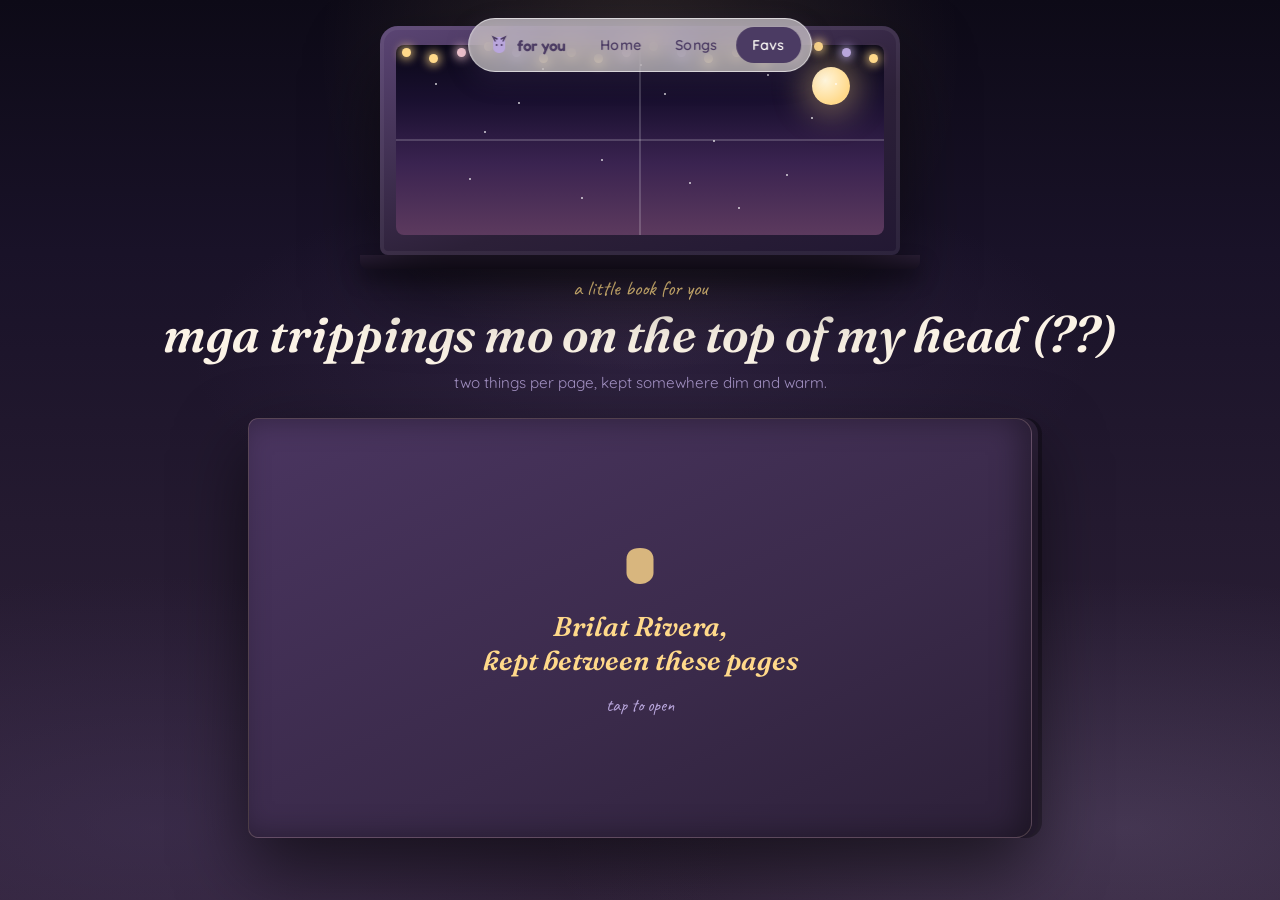
<file: idols.html>
<!DOCTYPE html>
<html lang="en">
<head>
<meta charset="UTF-8">
<meta name="viewport" content="width=device-width, initial-scale=1.0">
<title>her favorites</title>
<link rel="stylesheet" href="css/style.css">
<link rel="preconnect" href="https://fonts.googleapis.com">
<link href="https://fonts.googleapis.com/css2?family=Fraunces:ital,wght@0,500;0,600;1,500&family=Caveat:wght@500;700&family=Quicksand:wght@400;500;600&display=swap" rel="stylesheet">
<style>
  :root{
    --room-1:#140f1b;
    --room-2:#241a30;
    --light-warm:#FFD98A;
    --page:#FBF3E6;
    --page-2:#F4EADA;
    --page-edge:#DCC9A8;
    --ink:#4B3B63;
    --lilac:#B9A6DC;
    --pink:#F3C6D0;
    --sage:#9CAF88;
    --yellow:#F4D35E;
    --gold:#E3B23C;
    --cover:#3a2a4a;
  }
  *{box-sizing:border-box;}
  body.fav-body{
    margin:0;
    min-height:100vh;
    background:
      radial-gradient(circle 520px at 50% 6%, rgba(255,217,138,.12), transparent 62%),
      radial-gradient(ellipse 65% 40% at 12% 92%, rgba(75,59,99,.4), transparent 70%),
      radial-gradient(ellipse 65% 40% at 88% 92%, rgba(185,166,220,.16), transparent 70%),
      radial-gradient(ellipse 50% 30% at 50% 40%, rgba(91,69,116,.25), transparent 70%),
      linear-gradient(180deg, #0d0a17 0%, #191228 28%, #241a30 58%, #302239 100%);
    font-family:'Quicksand', sans-serif;
    color:var(--page);
    overflow-x:hidden;
    padding-bottom:60px;
  }

  /* ---- night window scene ---- */
  .window-wrap{ display:flex; justify-content:center; padding-top:26px; }
  .window-frame{
    position:relative; width:min(520px,88%);
    padding:16px 16px 20px;
    border-radius:18px 18px 8px 8px;
    background:linear-gradient(160deg,#5b4574,#2c2038 60%,#221833);
    box-shadow:0 35px 70px rgba(0,0,0,.55), inset 0 0 0 4px rgba(255,255,255,.05);
  }
  .sky{
    position:relative; height:190px; border-radius:8px; overflow:hidden;
    background:linear-gradient(180deg,#0a0818 0%,#1a1030 30%,#3a2350 62%,#5c3a5e 100%);
  }
  .moon{
    position:absolute; top:22px; right:34px; width:38px; height:38px; border-radius:50%;
    background:radial-gradient(circle at 35% 35%, #FFF6DD, #FFD98A 70%);
    box-shadow:0 0 30px 10px rgba(255,217,138,.35);
  }
  .star{ position:absolute; width:2px; height:2px; background:#fff; border-radius:50%; opacity:.8; animation:starTwinkle 3.2s ease-in-out infinite; }
  @keyframes starTwinkle{ 0%,100%{opacity:.3;} 50%{opacity:1;} }
  .mullion-v{ position:absolute; left:50%; top:0; bottom:0; width:2px; background:rgba(255,255,255,.18); transform:translateX(-50%); }
  .mullion-h{ position:absolute; top:50%; left:0; right:0; height:2px; background:rgba(255,255,255,.18); transform:translateY(-50%); }
  .sill{ width:min(560px,92%); height:14px; margin:0 auto; background:linear-gradient(180deg,#2c2038,#1a1224); border-radius:0 0 8px 8px; box-shadow:0 10px 20px rgba(0,0,0,.4); }

  .lights-row{
    display:flex; justify-content:space-between; align-items:flex-start;
    padding:0 6px; margin-bottom:-6px; position:relative; z-index:3;
  }
  .wbulb{
    width:9px; height:9px; border-radius:50%; background:var(--light-warm);
    box-shadow:0 0 8px 3px rgba(255,217,138,.65);
    animation:twinkle 2.4s ease-in-out infinite;
  }
  .wbulb:nth-child(6n+1){ transform:translateY(6px); }
  .wbulb:nth-child(6n+2){ transform:translateY(12px); animation-delay:.3s; }
  .wbulb:nth-child(6n+3){ transform:translateY(6px); background:var(--pink); box-shadow:0 0 8px 3px rgba(243,198,208,.65); animation-delay:.6s; }
  .wbulb:nth-child(6n+4){ transform:translateY(0px); animation-delay:.9s; }
  .wbulb:nth-child(6n+5){ transform:translateY(6px); background:var(--lilac); box-shadow:0 0 8px 3px rgba(185,166,220,.65); animation-delay:1.2s; }
  .wbulb:nth-child(6n+6){ transform:translateY(12px); animation-delay:1.5s; }
  @keyframes twinkle{ 0%,100%{ opacity:.5; transform-origin:center; } 50%{ opacity:1; } }

  .fav-hero{ text-align:center; margin:6px auto 26px; padding:0 20px; }
  .fav-eyebrow{ font-family:'Caveat', cursive; font-size:1.3rem; color:var(--light-warm); }
  .fav-title{ font-family:'Fraunces', serif; font-style:italic; font-weight:600; font-size:clamp(2rem, 5vw, 3.1rem); margin:2px 0 8px; color:var(--page); }
  .fav-sub{ color:var(--lilac); font-size:.95rem; max-width:480px; margin:0 auto; opacity:.85; }

  .stage{ 
    max-width:820px; 
    margin:0 auto; 
    padding:0 18px; 
    perspective:2000px;
    scroll-margin-top: 200px;
  }

  /* ---- closed book cover ---- */
  .cover{
    background: linear-gradient(155deg, #4a3560, var(--cover) 60%, #2c2038);
    border-radius:10px 16px 16px 10px;
    box-shadow: 0 30px 70px rgba(0,0,0,.55), inset -10px 0 30px rgba(0,0,0,.35), 6px 0 0 #2c2038, 10px 0 0 rgba(0,0,0,.3);
    min-height:420px;
    display:flex; flex-direction:column; align-items:center; justify-content:center;
    text-align:center; gap:16px; padding:40px 30px;
    cursor:pointer;
    transform-origin:left center;
    transition:transform .8s cubic-bezier(.5,0,.2,1), opacity .6s ease;
    border:1px solid rgba(255,217,138,.15);
  }
  .cover.opened{ transform:rotateY(-130deg); opacity:0; pointer-events:none; }
  .cover-ornament{ width:54px; height:54px; opacity:.8; }
  .cover-title{ font-family:'Fraunces', serif; font-style:italic; font-weight:600; font-size:1.7rem; color:var(--light-warm); line-height:1.25; }
  .cover-hint{ font-family:'Caveat', cursive; font-size:1.15rem; color:var(--lilac); }

  /* ---- open book spread ---- */
    .book{
    display:none;
    position:relative;
    transform-style:preserve-3d;
    transition:transform .55s ease, opacity .55s ease;
  }
  .book.show{ display:grid; }
  .book.turning-next{ transform:rotateY(-28deg) translateX(-60px) scale(.97); opacity:.1; }
  .book.turning-prev{ transform:rotateY(28deg) translateX(60px) scale(.97); opacity:.1; }

  .spread{
    display:grid; grid-template-columns:1fr 1fr;
    background:var(--page);
    border-radius:14px;
    box-shadow:0 35px 70px rgba(0,0,0,.5);
    min-height:440px;
    overflow:hidden;
  }
  .leaf{
    padding:34px 30px 26px;
    position:relative;
    display:flex; flex-direction:column;
    color:var(--ink);
  }
  .leaf.left{ background:var(--page); box-shadow:inset -18px 0 24px -20px rgba(0,0,0,.35); }
  .leaf.right{ background:var(--page-2); box-shadow:inset 18px 0 24px -20px rgba(0,0,0,.35); }
  .spine{
    position:absolute; left:50%; top:0; bottom:0; width:26px; transform:translateX(-50%);
    background:linear-gradient(90deg, rgba(0,0,0,.18), rgba(0,0,0,.05) 30%, rgba(0,0,0,.05) 70%, rgba(0,0,0,.18));
    pointer-events:none; z-index:2;
  }

  .page-label{ font-family:'Caveat', cursive; font-size:1.05rem; color:var(--gold); margin-bottom:4px; }
  .leaf.right .page-label{ text-align:right; }
  .page-heading{ font-family:'Fraunces', serif; font-weight:600; font-size:1.25rem; margin:0 0 16px; }
  .leaf.right .page-heading{ text-align:right; }

  .leaf-body{ flex:1; display:flex; align-items:center; justify-content:center; }

  .polaroid{
    background:#fff; border-radius:8px; padding:10px 10px 14px;
    box-shadow:0 10px 20px rgba(75,59,99,.18);
    width:100%; max-width:220px;
    transform:rotate(-1.5deg);
  }
  .leaf.right .polaroid{ transform:rotate(1.5deg); }
  .polaroid img{ width:100%; height:150px; object-fit:cover; border-radius:5px; display:block; background:var(--page-edge); }
  .polaroid .cap{ font-family:'Caveat', cursive; font-weight:700; font-size:1.3rem; text-align:center; margin-top:8px; color:var(--ink); }
  .polaroid .sub{ font-size:.7rem; color:#8a7ba0; text-align:center; }

  .art-frame{ width:100%; height:150px; border-radius:5px; overflow:hidden; }
  .art-frame svg{ width:100%; height:100%; }

  .word-block{
    width:100%; max-width:220px; height:180px; border-radius:8px;
    display:flex; flex-direction:column; align-items:center; justify-content:center;
    box-shadow:0 10px 20px rgba(75,59,99,.18);
  }
  .word-block .word{ font-family:'Fraunces', serif; font-style:italic; font-weight:600; font-size:1.6rem; }
  .word-block .tag{ font-family:'Quicksand'; font-size:.68rem; letter-spacing:1px; text-transform:uppercase; opacity:.75; margin-top:6px; }

  .empty-slot{
    width:100%; max-width:220px; height:180px; border-radius:8px;
    border:2px dashed #cbb9e6; background:#fbf8ff;
    display:flex; align-items:center; justify-content:center; text-align:center;
    color:#9d8bc0; font-family:'Caveat', cursive; font-size:1.1rem; padding:10px;
  }

  .book-nav{ display:flex; align-items:center; justify-content:center; gap:22px; margin-top:24px; }
  .nav-btn{
    background:var(--lilac); color:#fff; border:none; width:40px; height:40px; border-radius:50%;
    font-size:1.1rem; cursor:pointer; box-shadow:0 6px 14px rgba(75,59,99,.35);
    transition:transform .15s ease, background .15s ease;
  }
  .nav-btn:hover{ background:var(--ink); transform:scale(1.08); }
  .nav-btn:disabled{ opacity:.3; cursor:default; }
  .nav-btn:disabled:hover{ background:var(--lilac); transform:none; }
  .dots{ display:flex; gap:8px; }
  .dot{ width:9px; height:9px; border-radius:50%; background:rgba(255,255,255,.25); cursor:pointer; transition:background .2s ease, transform .2s ease; }
  .dot.active{ background:var(--light-warm); transform:scale(1.3); }

  @media (max-width:620px){
    .spread{ grid-template-columns:1fr; }
    .spine{ display:none; }
    .leaf.left{ box-shadow:none; }
    .leaf.right{ box-shadow:none; }
    .cover{ min-height:360px; }
  }
</style>
</head>
<body class="fav-body">

<nav class="site-nav">
  <div class="brand">
    <svg viewBox="0 0 24 24" fill="none"><path d="M6 9c0-3 2-5 6-5s6 2 6 5v6c0 2.8-2.7 5-6 5s-6-2.2-6-5V9z" fill="#B9A6DC"/><path d="M8 8l-2-4 4 2M16 8l2-4-4 2" stroke="#4B3B63" stroke-width="1.4" fill="none" stroke-linecap="round"/><circle cx="9.5" cy="12" r="1" fill="#4B3B63"/><circle cx="14.5" cy="12" r="1" fill="#4B3B63"/></svg>
    <span class="label">for you</span>
  </div>
  <div class="links">
    <a href="index.html">Home</a>
    <a href="songs.html">Songs</a>
    <a href="idols.html" class="active">Favs</a>
  </div>
</nav>

<div class="window-wrap">
  <div class="window-frame">
    <div class="lights-row" id="lightsRow"></div>
    <div class="sky">
      <div class="moon"></div>
      <div class="stars" id="stars"></div>
      <div class="mullion-v"></div>
      <div class="mullion-h"></div>
    </div>
  </div>
</div>
<div class="sill"></div>

<div class="fav-hero">
  <div class="fav-eyebrow">a little book for you</div>
  <h1 class="fav-title">mga trippings mo on the top of my head (??)</h1>
  <p class="fav-sub">two things per page, kept somewhere dim and warm.</p>
</div>

<div class="stage">
  <div class="cover" id="cover">
    <svg class="cover-ornament" viewBox="0 0 24 24" fill="none"><path d="M6 9c0-3 2-5 6-5s6 2 6 5v6c0 2.8-2.7 5-6 5s-6-2.2-6-5V9z" fill="#FFD98A"/></svg>
    <div class="cover-title">Brilat Rivera,<br>kept between these pages</div>
    <div class="cover-hint">tap to open</div>
  </div>

    <div class="book" id="book">
    <div class="spread" id="spread">
      <div class="leaf left" id="leafLeft"></div>
      <div class="spine"></div>
      <div class="leaf right" id="leafRight"></div>
    </div>
  </div>

  <div class="book-nav" id="bookNav" style="display:none;">
    <button class="nav-btn" id="prevBtn" aria-label="previous page">‹</button>
    <div class="dots" id="dots"></div>
    <button class="nav-btn" id="nextBtn" aria-label="next page">›</button>
  </div>
</div>

<script>
// window scene: fairy lights draped along the frame + scattered stars
const lightsRow = document.getElementById('lightsRow');
for (let i = 0; i < 18; i++) {
  const b = document.createElement('span');
  b.className = 'wbulb';
  lightsRow.appendChild(b);
}
const starsEl = document.getElementById('stars');
const starPositions = [
  [8,20],[18,45],[30,12],[42,60],[55,25],[65,50],[76,15],[85,38],
  [15,70],[38,80],[60,72],[80,68],[25,30],[50,10],[70,85],[90,20]
];
starPositions.forEach(([x,y]) => {
  const s = document.createElement('div');
  s.className = 'star';
  s.style.left = x + '%';
  s.style.top = y + '%';
  s.style.animationDelay = (Math.random()*3).toFixed(2) + 's';
  starsEl.appendChild(s);
});

// custom illustration for the one item with no reliable free photo (Dubai chewy cookie)
const dubaiCookieArt = `<svg viewBox="0 0 100 100"><rect width="100" height="100" fill="#F3C6D0"/><ellipse cx="50" cy="58" rx="34" ry="24" fill="#efe3d0"/><path d="M22 52c6-10 50-10 56 0" stroke="#7a5a2e" stroke-width="4" fill="none" stroke-linecap="round"/><circle cx="36" cy="46" r="4" fill="#9CAF88"/><circle cx="50" cy="42" r="4" fill="#9CAF88"/><circle cx="64" cy="47" r="4" fill="#9CAF88"/><path d="M30 60q20 14 40 0" stroke="#c98a3e" stroke-width="3" fill="none" stroke-linecap="round"/></svg>`;
const fgSlotArt = `<svg viewBox="0 0 100 100"><circle cx="50" cy="40" r="14" fill="#E8DFF5"/><path d="M26 78c0-14 11-22 24-22s24 8 24 22" fill="#E8DFF5"/></svg>`;

// pages: each has a left leaf and right leaf definition
const pages = [
  {
    left: { type:'photo', img:'assets/images/dcc.jpg', cap:'dubai chewy cookie', sub:'pistachio, kadayif, marshmallow' },
    right:{ type:'photo', img:'assets/images/cookies.jpg', cap:'cookies', sub:'any kind' },
    heading:"bigback-ery dejk kumain ka na ng maayos boy"
  },
  {
    left: { type:'photo', img:'assets/images/oatside.jpg', cap:'oatside — yung black', sub:'never yung brown tsk tsk' },
    right:{ type:'photo', img:'assets/images/letters.jpg', cap:'handwritten letters', sub:'written by hand, kept forever' },
    heading:"wow!"
  },
  {
    left: { type:'photo', img:'assets/images/cats.jpg', cap:'cats', sub:'' },
    right:{ type:'word', word:'sage green', bg:'#9CAF88', color:'#fff', tag:'wins, always', tag2:'yellow', bg2:'#F4D35E', color2:'#4B3B63' },
    heading:"pale yellow's good tho."
  },
  {
     left: { type:'photo', img:'assets/images/song9.jpg', cap:'kamalayan', sub:'BYE B26...' },
    right:{ type:'photo', img:'assets/images/song13.jpg', cap:'lithium', sub:'jobrief AHWHAHAH' },
    heading:'2 groups of ppl from g9 ??'
  },
  {
    left: { type:'photo', img:'assets/images/fg1.jpg', cap:'yiee ang sweet so nakakadyabetes', sub:'' },
    right:{ type:'photo', img:'assets/images/fg2.jpg', cap:'wow!', sub:'' },
    heading:'aww ang senti AHWHAHAHHA'
  }
];

let current = 0;
const bookEl = document.getElementById('book');
const coverEl = document.getElementById('cover');
const leafLeft = document.getElementById('leafLeft');
const leafRight = document.getElementById('leafRight');
const bookNav = document.getElementById('bookNav');
const dotsEl = document.getElementById('dots');
const prevBtn = document.getElementById('prevBtn');
const nextBtn = document.getElementById('nextBtn');

pages.forEach((_, i) => {
  const d = document.createElement('div');
  d.className = 'dot' + (i === 0 ? ' active' : '');
  d.addEventListener('click', () => goTo(i));
  dotsEl.appendChild(d);
});

function leafContent(item, side){
  if (item.type === 'empty') {
    return `<div class="leaf-body"><div class="empty-slot">${fgSlotArt}<div style="margin-top:6px;">tap to add<br>her photo here</div></div></div>`;
  }
  if (item.type === 'word') {
    let block = `<div class="word-block" style="background:${item.bg}"><div class="word" style="color:${item.color}">${item.word}</div>${item.tag ? `<div class="tag" style="color:${item.color}">${item.tag}</div>` : ''}</div>`;
    if (item.tag2) {
      // second small color card stacked for the sage/yellow comparison page
      block += `<div class="word-block" style="background:${item.bg2}; margin-top:14px; height:70px;"><div class="word" style="font-size:1.1rem; color:${item.color2}">${item.tag2}</div><div class="tag" style="color:${item.color2}">runner-up</div></div>`;
      block = `<div style="display:flex; flex-direction:column; align-items:center;">${block}</div>`;
    }
    return `<div class="leaf-body">${block}</div>`;
  }
  const media = item.art ? item.art : `<img src="${item.img}" alt="${item.cap}" loading="lazy" onerror="this.onerror=null;this.replaceWith(Object.assign(document.createElement('div'),{style:'width:100%;height:150px;border-radius:5px;background:linear-gradient(145deg,#F3C6D0,#B9A6DC);display:flex;align-items:center;justify-content:center;color:#4B3B63;font-family:Caveat,cursive;font-size:1rem;text-align:center;padding:8px;',innerText:'photo blocked by preview — opens fine in a real browser'}))">`;
  return `<div class="leaf-body"><div class="polaroid"><div class="art-frame">${media}</div><div class="cap">${item.cap}</div>${item.sub ? `<div class="sub">${item.sub}</div>` : ''}</div></div>`;
}

function render(i){
  const p = pages[i];
  leafLeft.innerHTML = `<div class="page-label">page ${i*2+1}</div><div class="page-heading">${p.heading}</div>` + leafContent(p.left, 'left');
  leafRight.innerHTML = `<div class="page-label">page ${i*2+2}</div><div class="page-heading">&nbsp;</div>` + leafContent(p.right, 'right');
  [...dotsEl.children].forEach((d, idx) => d.classList.toggle('active', idx === i));
  prevBtn.disabled = i === 0;
  nextBtn.disabled = i === pages.length - 1;
}

function goTo(target){
  if (target === current) return;
  const dir = target > current ? 'turning-next' : 'turning-prev';
  bookEl.classList.add(dir);
  setTimeout(() => {
    current = target;
    render(current);
    bookEl.classList.remove(dir);
  }, 260);
}

prevBtn.addEventListener('click', () => { if (current > 0) goTo(current - 1); });
nextBtn.addEventListener('click', () => { if (current < pages.length - 1) goTo(current + 1); });

coverEl.addEventListener('click', () => {
  coverEl.classList.add('opened');
  bookEl.classList.add('show');
  render(0);
  setTimeout(() => {
    bookNav.style.display = 'flex';
    bookEl.scrollIntoView({ behavior: 'smooth', block: 'center' });
  }, 350);
});
</script>

</body>
</html>
</file>
<file: css/style.css>
/* ============================================================
   BIRTHDAY SITE — SHARED STYLES
   Palette: dreamy toy-shop twilight
   ============================================================ */

@import url('https://fonts.googleapis.com/css2?family=Fredoka:wght@400;500;600;700&family=Quicksand:wght@400;500;600;700&family=Space+Mono:wght@400;700&display=swap');

:root{
  --lilac-mist:   #E8DFF5;
  --dusty-lav:    #B9A6DC;
  --blush:        #F3C6D0;
  --deep-plum:    #4B3B63;
  --butter:       #FBE28A;
  --soft-white:   #FFFDF9;
  --shadow-plum:  rgba(75,59,99,0.28);
  --glass:        rgba(255,253,249,0.55);

  --font-display: 'Fredoka', system-ui, sans-serif;
  --font-body:    'Quicksand', system-ui, sans-serif;
  --font-mono:    'Space Mono', monospace;
}

*{box-sizing:border-box;}
html{scroll-behavior:smooth;}
body{
  margin:0;
  font-family:var(--font-body);
  color:var(--deep-plum);
  background:var(--soft-white);
  overflow-x:hidden;
}
h1,h2,h3{font-family:var(--font-display); margin:0;}
a{text-decoration:none;color:inherit;}
button{font-family:var(--font-body); cursor:pointer;}

/* ---------- shared nav ---------- */
.site-nav{
  position:fixed;
  top:18px; left:50%;
  transform:translateX(-50%);
  z-index:500;
  display:flex;
  align-items:center;
  gap:6px;
  background:var(--glass);
  backdrop-filter:blur(14px) saturate(140%);
  -webkit-backdrop-filter:blur(14px) saturate(140%);
  border:1px solid rgba(255,255,255,0.6);
  border-radius:999px;
  padding:8px 10px;
  box-shadow:0 8px 24px var(--shadow-plum);
}
.site-nav .brand{
  display:flex; align-items:center; gap:6px;
  padding:6px 12px 6px 8px;
  font-family:var(--font-display);
  font-weight:600;
  font-size:0.95rem;
  color:var(--deep-plum);
}
.site-nav .brand svg{width:24px;height:24px;}
.site-nav .links{display:flex; gap:2px;}
.site-nav .links a{
  padding:9px 16px;
  border-radius:999px;
  font-weight:600;
  font-size:0.88rem;
  letter-spacing:0.02em;
  color:var(--deep-plum);
  transition:background 0.25s ease, color 0.25s ease;
}
.site-nav .links a:hover{background:var(--dusty-lav); color:var(--soft-white);}
.site-nav .links a.active{background:var(--deep-plum); color:var(--soft-white);}

/* ============================================================
   HOME PAGE
   ============================================================ */

.shopfront{
  position:relative;
  min-height:100vh;
  width:100%;
  background:
    linear-gradient(180deg, rgba(75,59,99,0.15), rgba(75,59,99,0.55)),
    url('../assets/images/shop-bg.jpg') center/cover no-repeat,
    linear-gradient(160deg, var(--lilac-mist), var(--blush) 55%, var(--dusty-lav));
  display:flex;
  flex-direction:column;
  align-items:center;
  justify-content:center;
  padding-top:90px;
}

.shopfront .intro-text{
  text-align:center;
  color:var(--soft-white);
  text-shadow:0 3px 18px rgba(0,0,0,0.35);
  margin-bottom:10px;
}
.shopfront .intro-text h1{font-size:clamp(2rem,5vw,3.4rem);}
.shopfront .intro-text p{
  font-family:var(--font-mono); font-size:0.8rem; letter-spacing:0.12em;
  text-transform:uppercase; opacity:0.9; margin-top:6px;
}

.cat-stage{
  position:relative;
  width:min(90vw,720px);
  height:260px;
  margin:10px auto 30px;
}
.cat-stage .ground-shadow{
  position:absolute; bottom:18px; left:0; right:0; height:14px;
  background:radial-gradient(ellipse at center, rgba(0,0,0,0.18), transparent 70%);
}

.cat-rig{
  position:absolute;
  bottom:30px; left:0;
  width:120px; height:100px;
  transform:translateX(0);
  transform-origin:50% 100%;
  animation: catChase 3.6s linear 2;
  will-change: transform, left;
}
.cat-stage.settled .cat-rig{
  animation:none;
  left:14px; bottom:26px;
  transform:translateX(0);
}
.cat-stage.settled .cat-rig .cat{
  animation: catIdle 2.4s ease-in-out infinite;
}
.cat-stage.settled .cat-rig .cat-paw{
  animation: pawBat 1.3s ease-in-out infinite;
}

.cat{ transform-origin:50% 100%; }
.cat-rig svg{ display:block; width:100%; height:100%; overflow:visible; }

@keyframes catChase{
  0%   { left:0%;  transform:translateY(0)    scale(1,1)     rotate(0deg);
         animation-timing-function: cubic-bezier(.55,0,.85,.35); }
  6%   { transform:translateY(6px)  scale(1.12,0.85) rotate(-2deg);
         animation-timing-function: cubic-bezier(.17,.85,.4,1); }
  20%  { transform:translateY(-34px) scale(0.9,1.12) rotate(-8deg);
         animation-timing-function: cubic-bezier(.6,0,.9,.4); }
  30%  { left:24%; transform:translateY(4px) scale(1.15,0.82) rotate(2deg);
         animation-timing-function: cubic-bezier(.55,0,.85,.35); }
  34%  { transform:translateY(0) scale(1,1) rotate(0deg);
         animation-timing-function: cubic-bezier(.17,.85,.4,1); }
  40%  { transform:translateY(6px) scale(1.12,0.85) rotate(4deg);
         animation-timing-function: cubic-bezier(.6,0,.9,.4); }
  54%  { transform:translateY(-36px) scale(0.9,1.12) rotate(7deg);
         animation-timing-function: cubic-bezier(.55,0,.85,.35); }
  64%  { left:52%; transform:translateY(4px) scale(1.15,0.82) rotate(-2deg);
         animation-timing-function: cubic-bezier(.17,.85,.4,1); }
  68%  { transform:translateY(0) scale(1,1) rotate(0deg);
         animation-timing-function: cubic-bezier(.6,0,.9,.4); }
  76%  { transform:translateY(5px) scale(1.1,0.87) rotate(-3deg);
         animation-timing-function: cubic-bezier(.55,0,.85,.35); }
  88%  { transform:translateY(-28px) scale(0.92,1.1) rotate(4deg);
         animation-timing-function: cubic-bezier(.17,.85,.4,1); }
  96%  { left:74%; transform:translateY(2px) scale(1.1,0.88) rotate(0deg);
         animation-timing-function: ease-out; }
  100% { left:0%;  transform:translateY(0) scale(1,1) rotate(0deg); }
}

@keyframes catIdle{
  0%   { transform:translateY(0) scale(1,1) rotate(0deg);
         animation-timing-function: cubic-bezier(.45,0,.55,1); }
  30%  { transform:translateY(-6px) scale(1.03,0.97) rotate(-2deg);
         animation-timing-function: cubic-bezier(.45,0,.55,1); }
  60%  { transform:translateY(0) scale(0.99,1.01) rotate(1deg);
         animation-timing-function: cubic-bezier(.45,0,.55,1); }
  100% { transform:translateY(0) scale(1,1) rotate(0deg); }
}

@keyframes pawBat{
  0%   { transform:rotate(0deg);   animation-timing-function: cubic-bezier(.3,.8,.4,1); }
  35%  { transform:rotate(-32deg); animation-timing-function: cubic-bezier(.6,0,.7,.4); }
  55%  { transform:rotate(-18deg); animation-timing-function: cubic-bezier(.3,.8,.4,1); }
  100% { transform:rotate(0deg); }
}

.yarn-ball{
  position:absolute; bottom:28px; right:6%;
  width:54px; height:54px;
  animation: yarnWiggle 1.6s ease-in-out infinite;
}
.cat-stage.settled .yarn-ball{
  right:auto; left:82px; bottom:24px;
  width:40px; height:40px;
}
@keyframes yarnWiggle{
  0%,100%{ transform:rotate(0deg) scale(1); }
  50%{ transform:rotate(8deg) scale(1.04); }
}

.gift-reveal{
  display:flex;
  gap:60px;
  align-items:flex-end;
  justify-content:center;
  opacity:0;
  transform:translateY(24px) scale(0.92);
  transition:opacity 0.9s ease, transform 0.9s cubic-bezier(.2,.9,.3,1.2);
  pointer-events:none;
  margin-bottom:60px;
}
.gift-reveal.show{
  opacity:1; transform:translateY(0) scale(1);
  pointer-events:auto;
}
.gift-item{
  background:none; border:none; padding:0;
  display:flex; flex-direction:column; align-items:center; gap:10px;
  filter:drop-shadow(0 12px 20px rgba(0,0,0,0.28));
  transition:transform 0.3s ease;
}
.gift-item:hover{ transform:translateY(-6px) scale(1.05); }
.gift-item span{
  font-family:var(--font-mono); font-size:0.72rem;
  letter-spacing:0.08em; text-transform:uppercase;
  color:var(--soft-white); text-shadow:0 2px 10px rgba(0,0,0,0.4);
}
.gift-item svg{ width:110px; height:110px; }

.candle-flame{ animation:flicker 0.9s ease-in-out infinite alternate; transform-origin:50% 100%; }
@keyframes flicker{
  0%{ transform:scale(1) rotate(-2deg); }
  100%{ transform:scale(1.12) rotate(3deg); }
}

.envelope-flap{ transform-origin:50% 0%; transition:transform 0.5s ease; }

#confetti-layer{
  position:fixed; inset:0; pointer-events:none; z-index:900; overflow:hidden;
}
.confetti-piece{
  position:absolute; top:-20px;
  width:10px; height:16px;
  opacity:0.95;
  animation-name:confettiFall;
  animation-timing-function:linear;
  animation-fill-mode:forwards;
}
@keyframes confettiFall{
  0%{ transform:translateY(0) rotate(0deg); opacity:1; }
  100%{ transform:translateY(110vh) rotate(540deg); opacity:0.9; }
}

.blur-overlay{
  position:fixed; inset:0;
  background:rgba(75,59,99,0.35);
  backdrop-filter:blur(10px);
  -webkit-backdrop-filter:blur(10px);
  opacity:0; pointer-events:none;
  transition:opacity 0.45s ease;
  z-index:800;
}
.blur-overlay.active{ opacity:1; pointer-events:auto; }

.letter-modal{
  position:fixed; inset:0;
  display:flex; align-items:center; justify-content:center;
  z-index:850;
  opacity:0; pointer-events:none;
  transition:opacity 0.4s ease;
}
.letter-modal.active{ opacity:1; pointer-events:auto; }

.letter-card{
  position:relative;
  width:min(90vw,500px);
  max-height:80vh;
  overflow-y:auto;
  background:
    repeating-linear-gradient(var(--soft-white),var(--soft-white) 34px, #f1e9dd 35px);
  background-color:var(--soft-white);
  border-radius:14px;
  padding:44px 38px;
  box-shadow:0 30px 60px rgba(0,0,0,0.35);
  transform:scale(0.85) translateY(30px);
  transition:transform 0.5s cubic-bezier(.2,.9,.3,1.2);
  font-family:var(--font-body);
}
.letter-modal.active .letter-card{ transform:scale(1) translateY(0); }

.letter-card h2{
  font-family:var(--font-display);
  color:var(--dusty-lav);
  margin-bottom:14px;
  font-size:1.5rem;
}
.letter-card .letter-body{
  font-size:1.05rem;
  line-height:1.9;
  color:var(--deep-plum);
  white-space:pre-wrap;
}
.letter-card .signoff{
  margin-top:26px;
  font-family:var(--font-display);
  color:var(--dusty-lav);
  text-align:right;
}
.close-letter{
  position:absolute; top:14px; right:16px;
  width:32px;height:32px;border-radius:50%;
  border:none; background:var(--blush); color:var(--deep-plum);
  font-size:1.1rem; line-height:1; font-weight:700;
  display:flex;align-items:center;justify-content:center;
}
.close-letter:hover{ background:var(--dusty-lav); color:var(--soft-white); }

.mascot-signature{
  position:fixed; bottom:14px; right:16px;
  width:52px; height:52px; z-index:400;
  opacity:0.85;
  animation:sigBob 3s ease-in-out infinite;
}
@keyframes sigBob{
  0%,100%{ transform:translateY(0) rotate(0deg); }
  50%{ transform:translateY(-5px) rotate(4deg); }
}

@media (max-width:640px){
  .site-nav .brand span.label{ display:none; }
  .gift-reveal{ gap:34px; }
  .gift-item svg{ width:84px; height:84px; }
  .cat-stage{ height:220px; }
}

/* ============================================================
   SONGS PAGE
   ============================================================ */

.songs-page{
  min-height:100vh;
  background:
    radial-gradient(circle at 20% 20%, rgba(185,166,220,0.55), transparent 55%),
    radial-gradient(circle at 80% 30%, rgba(75,59,99,0.6), transparent 50%),
    linear-gradient(160deg, #241a35, #3c2b57 45%, #6b4f8f);
  color:var(--soft-white);
  display:flex;
  align-items:center;
  justify-content:center;
  padding:90px 20px;
  position:relative;
  overflow:hidden;
}
.songs-page::before, .songs-page::after{
  content:"";
  position:absolute; border-radius:50%;
  filter:blur(60px); opacity:0.5;
}
.songs-page::before{ width:280px;height:280px; background:var(--dusty-lav); top:-60px; left:-60px; }
.songs-page::after{ width:320px;height:320px; background:var(--blush); bottom:-80px; right:-40px; }

.album-stage{
  position:relative; z-index:2;
  display:flex; flex-direction:column; align-items:center; gap:22px;
  transition:opacity 0.5s ease, transform 0.5s ease;
}
.album-stage.hide{ opacity:0; transform:scale(0.9); pointer-events:none; position:absolute; }

.album-cover{
  width:min(70vw,300px); height:min(70vw,300px);
  border-radius:18px;
  background:
    linear-gradient(145deg, var(--blush), var(--dusty-lav) 60%, var(--deep-plum));
  box-shadow:0 30px 60px rgba(0,0,0,0.5), 0 0 0 6px rgba(255,255,255,0.06);
  display:flex; align-items:center; justify-content:center;
  cursor:pointer;
  transition:transform 0.4s ease, box-shadow 0.4s ease;
  border:none; padding:0;
}
.album-cover:hover{ transform:scale(1.03) rotate(-1deg); box-shadow:0 40px 70px rgba(0,0,0,0.55); }
.album-cover svg{ width:46%; height:46%; opacity:0.9; }

.album-caption{ text-align:center; font-family:var(--font-mono); }
.album-caption .title{ font-family:var(--font-display); font-size:1.4rem; margin-bottom:4px; }
.album-caption .sub{ font-size:0.75rem; letter-spacing:0.12em; text-transform:uppercase; opacity:0.75; }
.tap-hint{ font-size:0.7rem; opacity:0.6; margin-top:6px; animation:pulseHint 1.8s ease-in-out infinite; }
@keyframes pulseHint{ 0%,100%{opacity:0.4;} 50%{opacity:0.9;} }

.playlist-stage{
  position:relative; z-index:2;
  width:min(94vw,640px);
  max-height:82vh;
  background:rgba(20,14,32,0.55);
  backdrop-filter:blur(18px);
  -webkit-backdrop-filter:blur(18px);
  border-radius:22px;
  padding:28px 10px 28px 28px;
  box-shadow:0 30px 70px rgba(0,0,0,0.5);
  opacity:0; transform:translateY(30px) scale(0.96);
  pointer-events:none;
  transition:opacity 0.5s ease, transform 0.5s ease;
}
.playlist-stage.show{ opacity:1; transform:translateY(0) scale(1); pointer-events:auto; }

.playlist-header{
  display:flex; align-items:center; gap:18px;
  padding-right:18px; margin-bottom:18px;
}
.playlist-header img, .playlist-header .fallback-cover{
  width:84px; height:84px; border-radius:12px; object-fit:cover;
  background:linear-gradient(145deg, var(--blush), var(--dusty-lav));
  flex-shrink:0;
}
.playlist-header h2{ font-size:1.5rem; }
.playlist-header p{ font-family:var(--font-mono); font-size:0.75rem; opacity:0.7; margin-top:4px; }
.back-btn{
  border:none; background:rgba(255,255,255,0.12); color:var(--soft-white);
  padding:8px 16px; border-radius:999px; font-size:0.8rem; margin-bottom:16px;
}
.back-btn:hover{ background:rgba(255,255,255,0.22); }

.song-list{
  list-style:none; margin:0; padding:0 18px 0 0;
  max-height:52vh; overflow-y:auto;
}
.song-list li{
  display:flex; align-items:center; gap:14px;
  padding:9px 8px; border-radius:10px;
  cursor:pointer; transition:background 0.2s ease;
}
.song-list li:hover{ background:rgba(255,255,255,0.08); }
.song-list .track-no{ width:20px; text-align:center; font-family:var(--font-mono); opacity:0.5; font-size:0.8rem; }
.song-list .cover-thumb{
  width:46px; height:46px; border-radius:6px; object-fit:cover; flex-shrink:0;
  background:linear-gradient(145deg, var(--blush), var(--dusty-lav));
}
.song-list .meta{ flex:1; min-width:0; }
.song-list .meta .t-title{ font-weight:600; font-size:0.94rem; white-space:nowrap; overflow:hidden; text-overflow:ellipsis; }
.song-list .meta .t-artist{ font-size:0.78rem; opacity:0.65; white-space:nowrap; overflow:hidden; text-overflow:ellipsis; }
.song-list .duration{ font-family:var(--font-mono); font-size:0.78rem; opacity:0.6; }

.player-modal{
  position:fixed; inset:0; z-index:950;
  display:flex; align-items:center; justify-content:center;
  background:rgba(10,7,16,0.7);
  backdrop-filter:blur(6px);
  opacity:0; pointer-events:none;
  transition:opacity 0.4s ease;
}
.player-modal.active{ opacity:1; pointer-events:auto; }

.player-card{
  width:min(88vw,360px);
  background:linear-gradient(180deg, #2c2140, #1a1428);
  border-radius:26px;
  padding:30px 26px 34px;
  color:var(--soft-white);
  text-align:center;
  box-shadow:0 40px 80px rgba(0,0,0,0.55);
  transform:translateY(40px) scale(0.94);
  transition:transform 0.5s cubic-bezier(.2,.9,.3,1.2);
  position:relative;
}
.player-modal.active .player-card{ transform:translateY(0) scale(1); }

.player-card .close-player{
  position:absolute; top:14px; right:16px;
  width:30px;height:30px;border-radius:50%;
  border:none; background:rgba(255,255,255,0.12); color:var(--soft-white);
  font-size:1rem;
}
.player-card .cover-art{
  width:100%; aspect-ratio:1/1; border-radius:18px; object-fit:cover;
  background:linear-gradient(145deg, var(--blush), var(--dusty-lav));
  box-shadow:0 18px 40px rgba(0,0,0,0.4);
  margin-bottom:22px;
}
.player-card .p-title{ font-family:var(--font-display); font-size:1.25rem; margin-bottom:4px; }
.player-card .p-artist{ font-size:0.85rem; opacity:0.7; margin-bottom:22px; }

.progress-row{ display:flex; align-items:center; gap:8px; margin-bottom:18px; }
.progress-row span{ font-family:var(--font-mono); font-size:0.68rem; opacity:0.6; width:32px; }
.progress-bar{ flex:1; height:4px; background:rgba(255,255,255,0.18); border-radius:4px; overflow:hidden; }
.progress-fill{ height:100%; width:0%; background:var(--blush); border-radius:4px; }

.player-controls{ display:flex; align-items:center; justify-content:center; gap:26px; }
.player-controls button{
  border:none; background:none; color:var(--soft-white);
  display:flex; align-items:center; justify-content:center;
}
.play-toggle{
  width:58px; height:58px; border-radius:50%;
  background:var(--soft-white); color:var(--deep-plum) !important;
}
.play-toggle svg, .player-controls button svg{ width:22px; height:22px; }
.play-toggle svg{ width:24px; height:24px; }

@media (max-width:640px){
  .playlist-stage{ padding:22px 6px 22px 18px; }
  .playlist-header img, .playlist-header .fallback-cover{ width:64px; height:64px; }
}

/* ============================================================
   IDOL PAGE
   ============================================================ */

.idols-page{
  min-height:100vh;
  background:linear-gradient(180deg, var(--lilac-mist), var(--soft-white) 22%);
  padding:130px 20px 80px;
}
.idols-hero{
  text-align:center; max-width:640px; margin:0 auto 56px;
}
.idols-hero .eyebrow{
  font-family:var(--font-mono); font-size:0.75rem; letter-spacing:0.15em;
  text-transform:uppercase; color:var(--dusty-lav);
}
.idols-hero h1{ font-size:clamp(1.9rem,5vw,2.8rem); margin:10px 0; color:var(--deep-plum); }
.idols-hero p{ font-size:1rem; opacity:0.75; line-height:1.6; }

.idol-section{ max-width:960px; margin:0 auto 90px; }
.idol-section-head{
  display:flex; align-items:baseline; gap:14px; margin-bottom:24px;
  border-bottom:2px dashed var(--dusty-lav); padding-bottom:12px;
}
.idol-section-head h2{ font-size:1.7rem; color:var(--deep-plum); }
.idol-section-head span{ font-family:var(--font-mono); font-size:0.75rem; color:var(--dusty-lav); }

.scrapbook-grid{
  display:grid;
  grid-template-columns:repeat(auto-fit,minmax(180px,1fr));
  gap:22px;
}
.polaroid{
  background:var(--soft-white);
  padding:12px 12px 40px;
  border-radius:4px;
  box-shadow:0 14px 26px rgba(75,59,99,0.18);
  transform:rotate(var(--tilt,-2deg));
  transition:transform 0.3s ease, box-shadow 0.3s ease;
  position:relative;
}
.polaroid:nth-child(2n){ --tilt:2deg; }
.polaroid:nth-child(3n){ --tilt:-3deg; }
.polaroid:nth-child(4n){ --tilt:1.5deg; }
.polaroid:hover{ transform:rotate(0deg) translateY(-6px) scale(1.03); box-shadow:0 20px 34px rgba(75,59,99,0.28); z-index:3;}
.polaroid .frame{
  width:100%; aspect-ratio:4/5; border-radius:2px; overflow:hidden;
  background:linear-gradient(145deg, var(--blush), var(--dusty-lav));
}
.polaroid .frame img, .polaroid .frame video{
  width:100%; height:100%; object-fit:cover; display:block;
}
.polaroid .caption{
  position:absolute; bottom:10px; left:0; right:0; text-align:center;
  font-family:'Caveat', var(--font-display); font-size:1.05rem; color:var(--deep-plum);
}
.polaroid .washi{
  position:absolute; top:-10px; left:50%; transform:translateX(-50%) rotate(-3deg);
  width:60px; height:20px; background:var(--butter); opacity:0.85;
  clip-path:polygon(4% 0,96% 0,100% 100%,0 100%);
}

.hi-bubble{
  display:inline-block; margin-top:8px;
  background:var(--butter); color:var(--deep-plum);
  font-family:var(--font-display); font-size:0.8rem;
  padding:4px 12px; border-radius:999px;
}

/* ============================================================
   FULL DEVICE RESPONSIVENESS
   ============================================================ */

img, video, svg { max-width:100%; height:auto; }

@media (max-width:900px){
  .idols-page{ padding:120px 16px 70px; }
  .playlist-stage{ width:96vw; }
}

@media (max-width:480px){
  .site-nav{ padding:6px 8px; gap:2px; }
  .site-nav .links a{ padding:8px 12px; font-size:0.8rem; }
  .shopfront .intro-text h1{ font-size:1.8rem; }
  .gift-item svg{ width:70px; height:70px; }
  .cat-stage{ height:190px; }
  .letter-card{ padding:32px 22px; }
  .player-card{ padding:24px 18px 28px; }
  .idols-hero p{ font-size:0.9rem; }
  .scrapbook-grid{ grid-template-columns:repeat(2,1fr); gap:14px; }
}

@media (max-width:340px){
  .site-nav .brand .label{ display:none; }
  .scrapbook-grid{ grid-template-columns:1fr 1fr; }
}

@media (max-height:480px) and (orientation:landscape){
  .cat-stage{ height:140px; margin:4px auto 14px; }
  .shopfront{ padding-top:70px; }
  .gift-reveal{ margin-bottom:30px; }
}

.mascot-signature{
  bottom: calc(14px + env(safe-area-inset-bottom));
  right: calc(16px + env(safe-area-inset-right));
}
</file>
